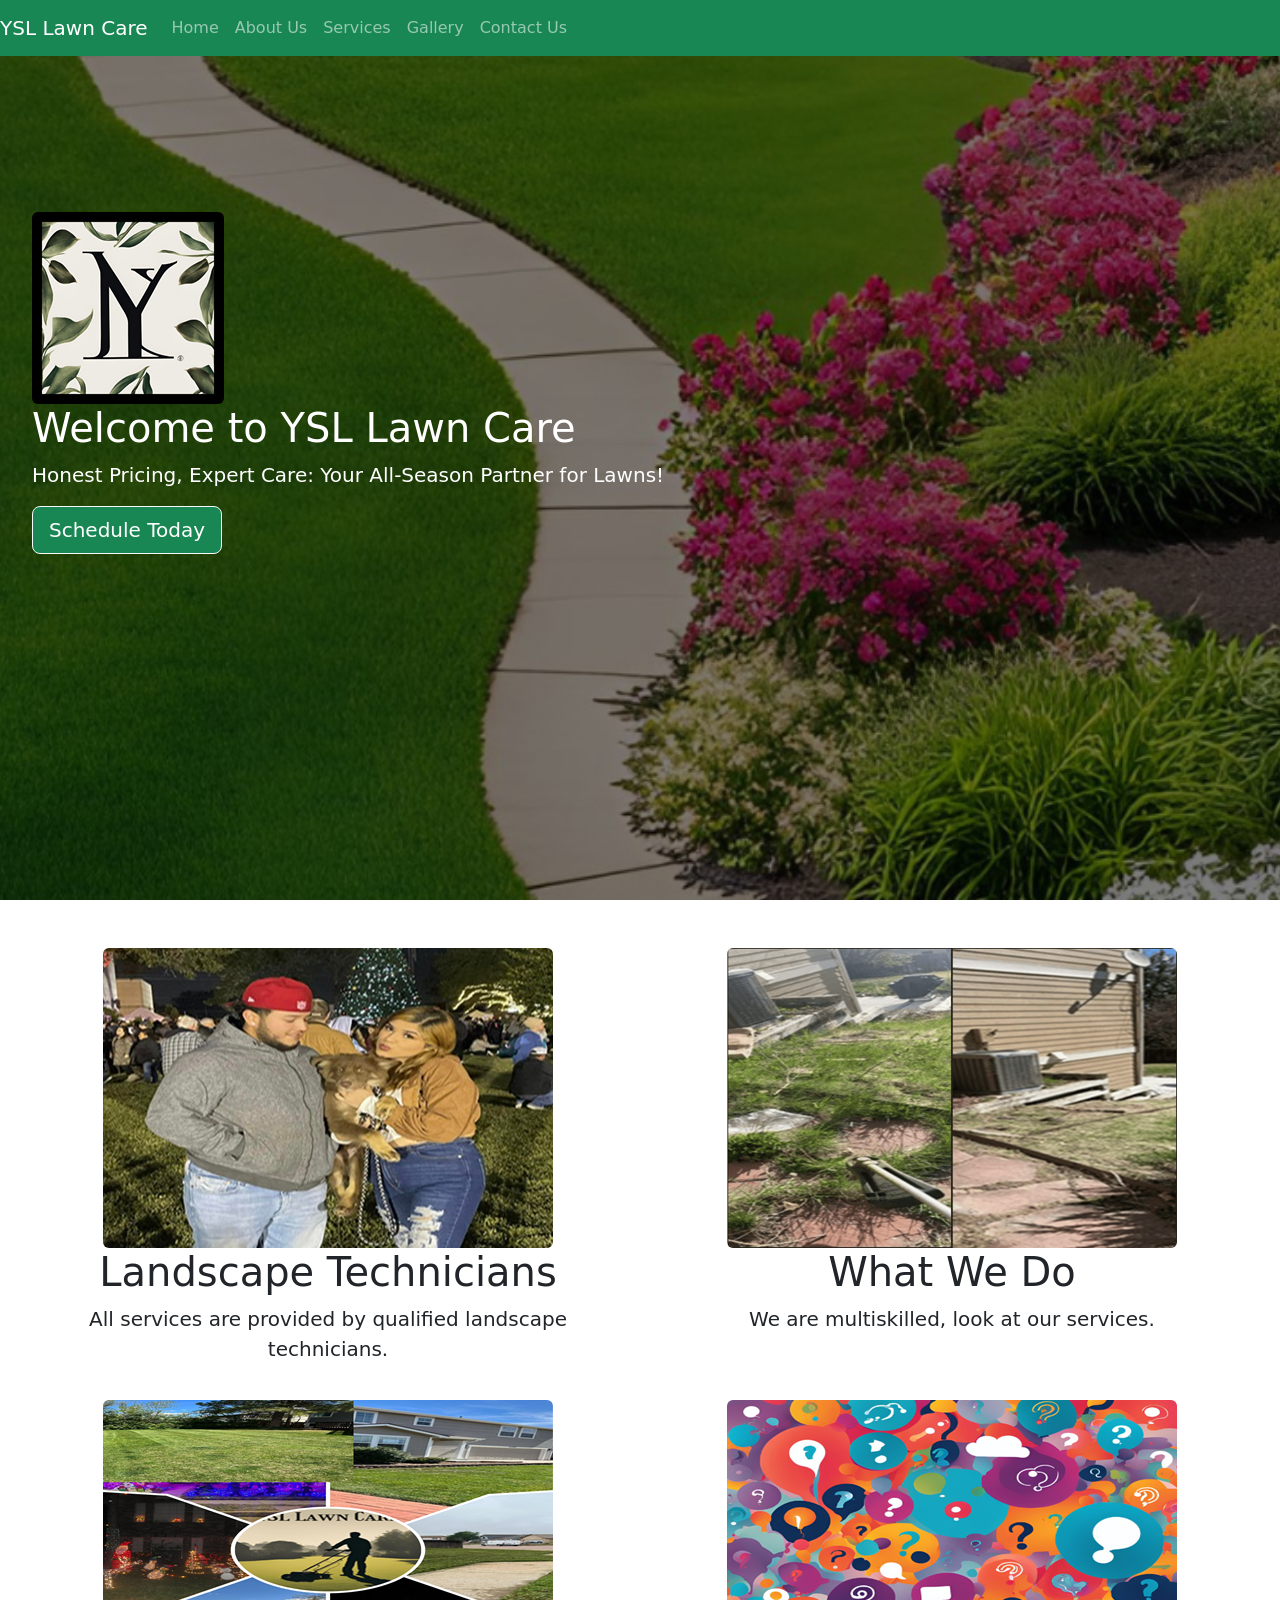
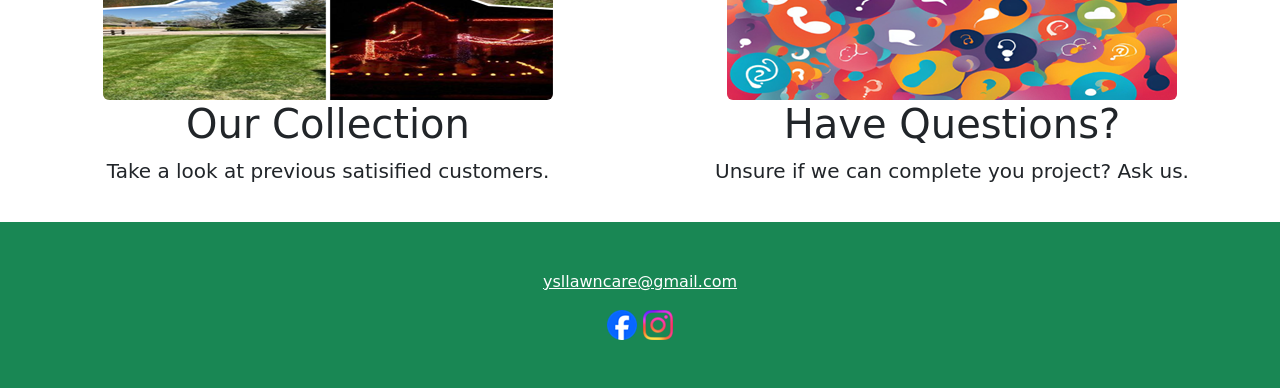
<file: index.html>
<!DOCTYPE html>
<!-- Student Name: Donnie Ranjel
	File Name: index.html
	Date: 11/23/2024
-->
<html lang="en">
<head>
    <!-- Required meta tags -->
    <meta charset="utf-8">
    <meta name="viewport" content="width=device-width, initial-scale=1">
    <meta name="description" content="At YSL Lawn Care, we specialize from expert lawn mowing and edging to efficient leaf blowing, snow removal, and thorough property cleanups, we handle all your outdoor needs with integrity and care.">
        
    <!-- Favicon -->
    <link rel="apple-touch-icon" sizes="180x180" href="images/apple-touch-icon.png">
    <link rel="icon" type="image/png" sizes="32x32" href="images/favicon-32x32.png">
    <link rel="icon" type="image/png" sizes="16x16" href="images/favicon-16x16.png">
    <link rel="manifest" href="images/site.webmanifest">
        
    <!-- Bootstrap CSS -->
    <link href="https://cdn.jsdelivr.net/npm/bootstrap@5.3.3/dist/css/bootstrap.min.css" rel="stylesheet" integrity="sha384-QWTKZyjpPEjISv5WaRU9OFeRpok6YctnYmDr5pNlyT2bRjXh0JMhjY6hW+ALEwIH" crossorigin="anonymous">
        
    <!-- My Style Sheet -->
    <link rel="stylesheet" href="css/styles.css">
        
    <title>Lawn Care Technician | YSL Lawn Care</title>
</head>
    
<body>
        
    <!-- Bootstrap Navigation bar -->
    <nav class="navbar navbar-expand-sm navbar-dark bg-success fixed-top">
        
        <a class="navbar-brand" href="index.html">YSL Lawn Care</a>
            
        <!-- Hamburger menu icon -->
        <button class="navbar-toggler" type="button" data-toggle="collapse" data-target="#navbarResponsive" aria-controls="navbarResponsive" aria-expanded="false" aria-label="Toggle navigation">
            <span class="navbar-toggler-icon"></span>
        </button>
            
        <!-- Navbar links -->
        <div class="collapse navbar-collapse" id="navbarResponsive">
            <ul class="navbar-nav ml-auto">
                <li class="nav-item">
                    <a class="nav-link" href="index.html">Home</a>
                </li>
                <li class="nav-item">
                    <a class="nav-link" href="about-us.html">About Us</a>
                </li>
                <li class="nav-item">
                    <a class="nav-link" href="services.html">Services</a>
                </li>
                <li class="nav-item">
                    <a class="nav-link" href="gallery.html">Gallery</a>
                </li>
                <li class="nav-item">
                    <a class="nav-link" href="contact-us.html">Contact Us</a>
                </li>
                </ul>
        </div>
    
    </nav>
        
    <!-- Header and Hero Image -->
    <header class="jumbotron-fluid hero">
        <div class="container welcome text-white">
            <img src="images/ysl-logo3.png" alt="YSL Lawn Care Logo" class="float-left mr-3 img-fluid rounded">
            <h1>Welcome to YSL Lawn Care</h1>
            <p>Honest Pricing, Expert Care: Your All-Season Partner for Lawns!</p>
            <a href="contact.html" role="button" class="btn btn-outline-light btn-lg bg-success text-white">Schedule Today</a>
        </div>
    </header>
        
    <!-- Main Content Area -->
    <main class="container-fluid mt-5">

        <div class="row m-1 text-center">
			<div class="col-sm">	
                <figure class="figure">
                    <a href="about-us.html"><img src="images/technicians.jpg" class="img-fluid rounded" alt="Picture of Technician/Owner and Wife"></a>
                    <h1 class="pic-text">Landscape Technicians</h1>
                    <p class="lead">All services are provided by qualified landscape technicians.</p>				
                </figure>
            </div>

            <div class="col-sm">
                <figure class="figure">
                    <a href="services.html"><img src="images/before-after-complex-trim.png" class="img-fluid rounded" alt="Before and after of complex edging and trimming."></a>
                    <h1 class="pic-text">What We Do</h1>
                    <p class="lead">We are multiskilled, look at our services.</p>				
                </figure>
            </div>

        </div>

        <div class="row m-1 text-center">
            
            <div class="col-sm">
                <figure class="figure">
                    <a href="gallery.html"><img src="images/gallery-pic.png" class="img-fluid rounded" alt="collage of previous work"></a>
                    <h1 class="pic-text">Our Collection</h1>
                    <p class="lead">Take a look at previous satisified customers.</p>				
                </figure>
            </div>
            
            <div class="col-sm">
                <figure class="figure">
                    <a href="contact-us.html"><img src="images/questions.png" class="img-fluid rounded" alt="Collage of Question Symbols"></a>
                    <h1>Have Questions?</h1>
                    <p class="lead">Unsure if we can complete you project? Ask us.</p>				
                </figure>
            </div>

        </div>

    </main>

    	<!-- Footer -->
        <footer class="jumbotron-fluid text-center bg-success p-5">
       
            <div class="container text-white">
            <p><a href="mailto:ysllawncare@gmail" class="text-white">ysllawncare@gmail.com</a></p>
            <a href="https://www.facebook.com" target="_blank"><img src="images/facebook-logo.png" alt="Traditional blue Facebook logo" class="pr-4"></a> 
            <a href="https://www.instagram.com/" target="_blank"><img src="images/insta-logo.png" alt="Traditional Instagram logo"></a>
        </div>
            
    </footer>
        
    <!-- jQuery first, then Bootstrap JS -->
    <script src="https://code.jquery.com/jquery-3.7.1.min.js" integrity="sha256-/JqT3SQfawRcv/BIHPThkBvs0OEvtFFmqPF/lYI/Cxo=" crossorigin="anonymous"></script>
    <script src="https://cdn.jsdelivr.net/npm/bootstrap@5.3.3/dist/js/bootstrap.bundle.min.js" integrity="sha384-YvpcrYf0tY3lHB60NNkmXc5s9fDVZLESaAA55NDzOxhy9GkcIdslK1eN7N6jIeHz" crossorigin="anonymous"></script>
    <!-- My Script -->
    <script src="scripts/script.js"></script>

</body>

</html>
</file>
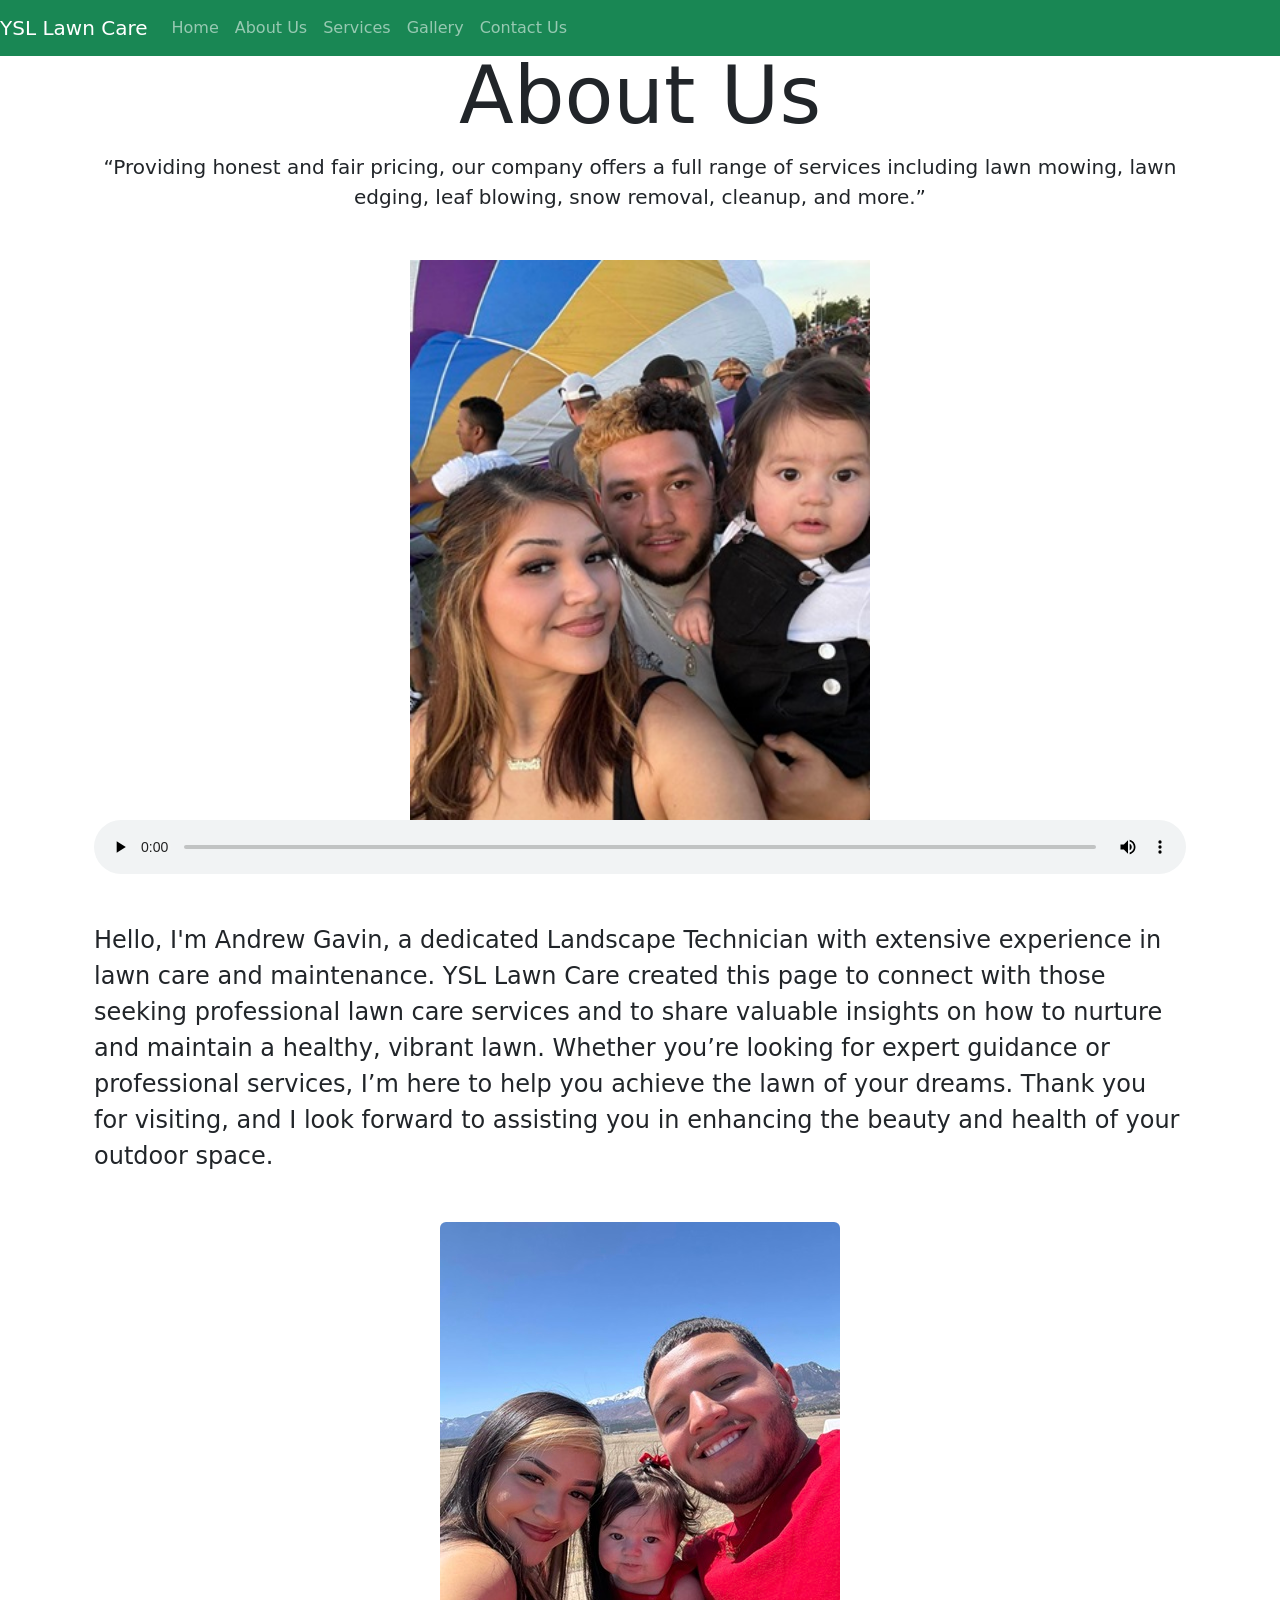
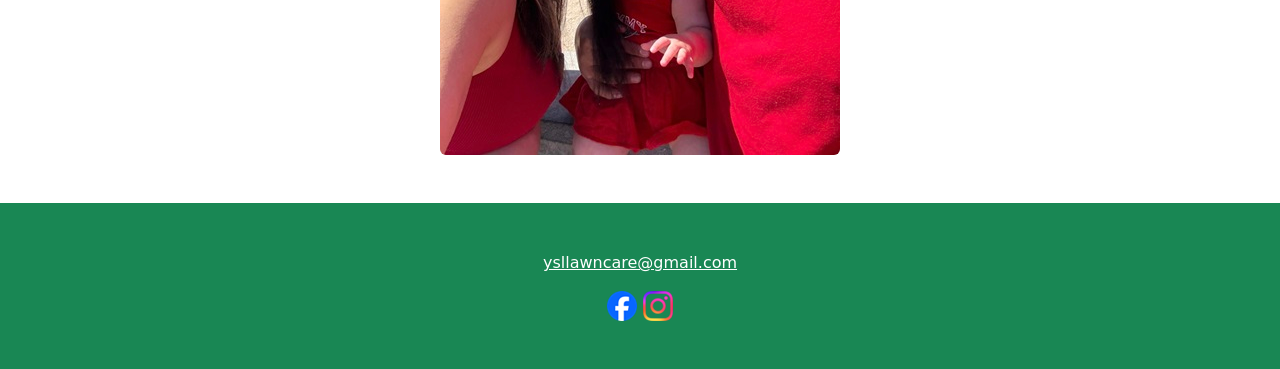
<file: about-us.html>
<!DOCTYPE html>
<!-- Student Name: Donnie Ranjel
	File Name: about-us.html
	Date: 11/23/2024
-->
<html lang="en">
<head>
    <!-- Required meta tags -->
    <meta charset="utf-8">
    <meta name="viewport" content="width=device-width, initial-scale=1">
    <meta name="description" content="At YSL Lawn Care, we specialize from expert lawn mowing and edging to efficient leaf blowing, snow removal, and thorough property cleanups, we handle all your outdoor needs with integrity and care.">
        
    <!-- Favicon -->
    <link rel="apple-touch-icon" sizes="180x180" href="images/apple-touch-icon.png">
    <link rel="icon" type="image/png" sizes="32x32" href="images/favicon-32x32.png">
    <link rel="icon" type="image/png" sizes="16x16" href="images/favicon-16x16.png">
    <link rel="manifest" href="images/site.webmanifest">
        
    <!-- Bootstrap CSS -->
    <link href="https://cdn.jsdelivr.net/npm/bootstrap@5.3.3/dist/css/bootstrap.min.css" rel="stylesheet" integrity="sha384-QWTKZyjpPEjISv5WaRU9OFeRpok6YctnYmDr5pNlyT2bRjXh0JMhjY6hW+ALEwIH" crossorigin="anonymous">
        
    <!-- My Style Sheet -->
    <link rel="stylesheet" href="css/styles.css">
        
    <title> | YSL Lawn Care</title>
</head>
    
<body>
        
     <!-- Bootstrap Navigation bar -->
    <nav class="navbar navbar-expand-sm navbar-dark bg-success fixed-top">
        
        <a class="navbar-brand" href="index.html">YSL Lawn Care</a>
            
        <!-- Hamburger menu icon -->
        <button class="navbar-toggler" type="button" data-toggle="collapse" data-target="#navbarResponsive" aria-controls="navbarResponsive" aria-expanded="false" aria-label="Toggle navigation">
            <span class="navbar-toggler-icon"></span>
        </button>
            
        <!-- Navbar links -->
        <div class="collapse navbar-collapse" id="navbarResponsive">
            <ul class="navbar-nav ml-auto">
                <li class="nav-item">
                    <a class="nav-link" href="index.html">Home</a>
                </li>
                <li class="nav-item">
                    <a class="nav-link" href="about-us.html">About Us</a>
                </li>
                <li class="nav-item">
                    <a class="nav-link" href="services.html">Services</a>
                </li>
                <li class="nav-item">
                    <a class="nav-link" href="gallery.html">Gallery</a>
                </li>
                <li class="nav-item">
                    <a class="nav-link" href="contact-us.html">Contact Us</a>
                </li>
                </ul>
        </div>
    
    </nav>

    <!-- Header -->
    <header class="jumbotron jumbotron-fluid text-center mt-5">
        <div class="container">
            <h1 class="display-1">About Us</h1>
            <p class="lead">“Providing honest and fair pricing, our company offers a full range of services including lawn mowing, lawn edging, leaf blowing, snow removal, cleanup, and more.”</p>
        </div>
    </header>

    <main class="container mt-5">

        <div class="container d-flex justify-content-center align-items-center">
            <div class="ratio ratio-16x9">
                <video controls poster="images/family-photo.jpg" class="text-center">
                    <source src="media/ysl-video.mp4" type="video/mp4">
                    <source src="media/ysl-video.webm" type="video/webm">			
                    <track src="media/captions.vtt" kind="captions" srclang="en" label="Captions">
                    <track src="media/descriptions.vtt" kind="descriptions" srclang="en" label="English Descriptions">
                    <p>Your browser does not support the video element.</p>
                </video>
            </div>
        </div>
            
        <div class="container fs-4 mt-5 mb-5">
            <p>Hello, I'm Andrew Gavin, a dedicated Landscape Technician with extensive experience in lawn care and maintenance. YSL Lawn Care created this page to connect with those seeking professional lawn care services and to share valuable insights on how to nurture and maintain a healthy, vibrant lawn. Whether you’re looking for expert guidance or professional services, I’m here to help you achieve the lawn of your dreams. Thank you for visiting, and I look forward to assisting you in enhancing the beauty and health of your outdoor space.</p>
        </div>
        
        <div class=" container text-center mb-5">
            <img src="images/family-photo2.jpg" alt="Family photo of owner, wife and daughter." class="rounded img-fluid">
        </div>

    </main>
           
    <!-- Footer -->
    <footer class="jumbotron-fluid text-center bg-success p-5">
       
        <div class="container text-white">
            <p><a href="mailto:ysllawncare@gmail" class="text-white">ysllawncare@gmail.com</a></p>
            <a href="https://www.facebook.com" target="_blank"><img src="images/facebook-logo.png" alt="Traditional blue Facebook logo" class="pr-4"></a> 
            <a href="https://www.instagram.com/" target="_blank"><img src="images/insta-logo.png" alt="Traditional Instagram logo"></a>
        </div>
            
    </footer>
        
    <!-- jQuery first, then Bootstrap JS -->
    <script src="https://code.jquery.com/jquery-3.3.1.slim.min.js" integrity="sha384-q8i/X+965DzO0rT7abK41JStQIAqVgRVzpbzo5smXKp4YfRvH+8abtTE1Pi6jizo" crossorigin="anonymous"></script>
    <script src="https://cdn.jsdelivr.net/npm/bootstrap@5.3.3/dist/js/bootstrap.bundle.min.js" integrity="sha384-YvpcrYf0tY3lHB60NNkmXc5s9fDVZLESaAA55NDzOxhy9GkcIdslK1eN7N6jIeHz" crossorigin="anonymous"></script>
    <!-- My Script -->
    <script src="scripts/script.js"></script>

</body>

</html>
</file>
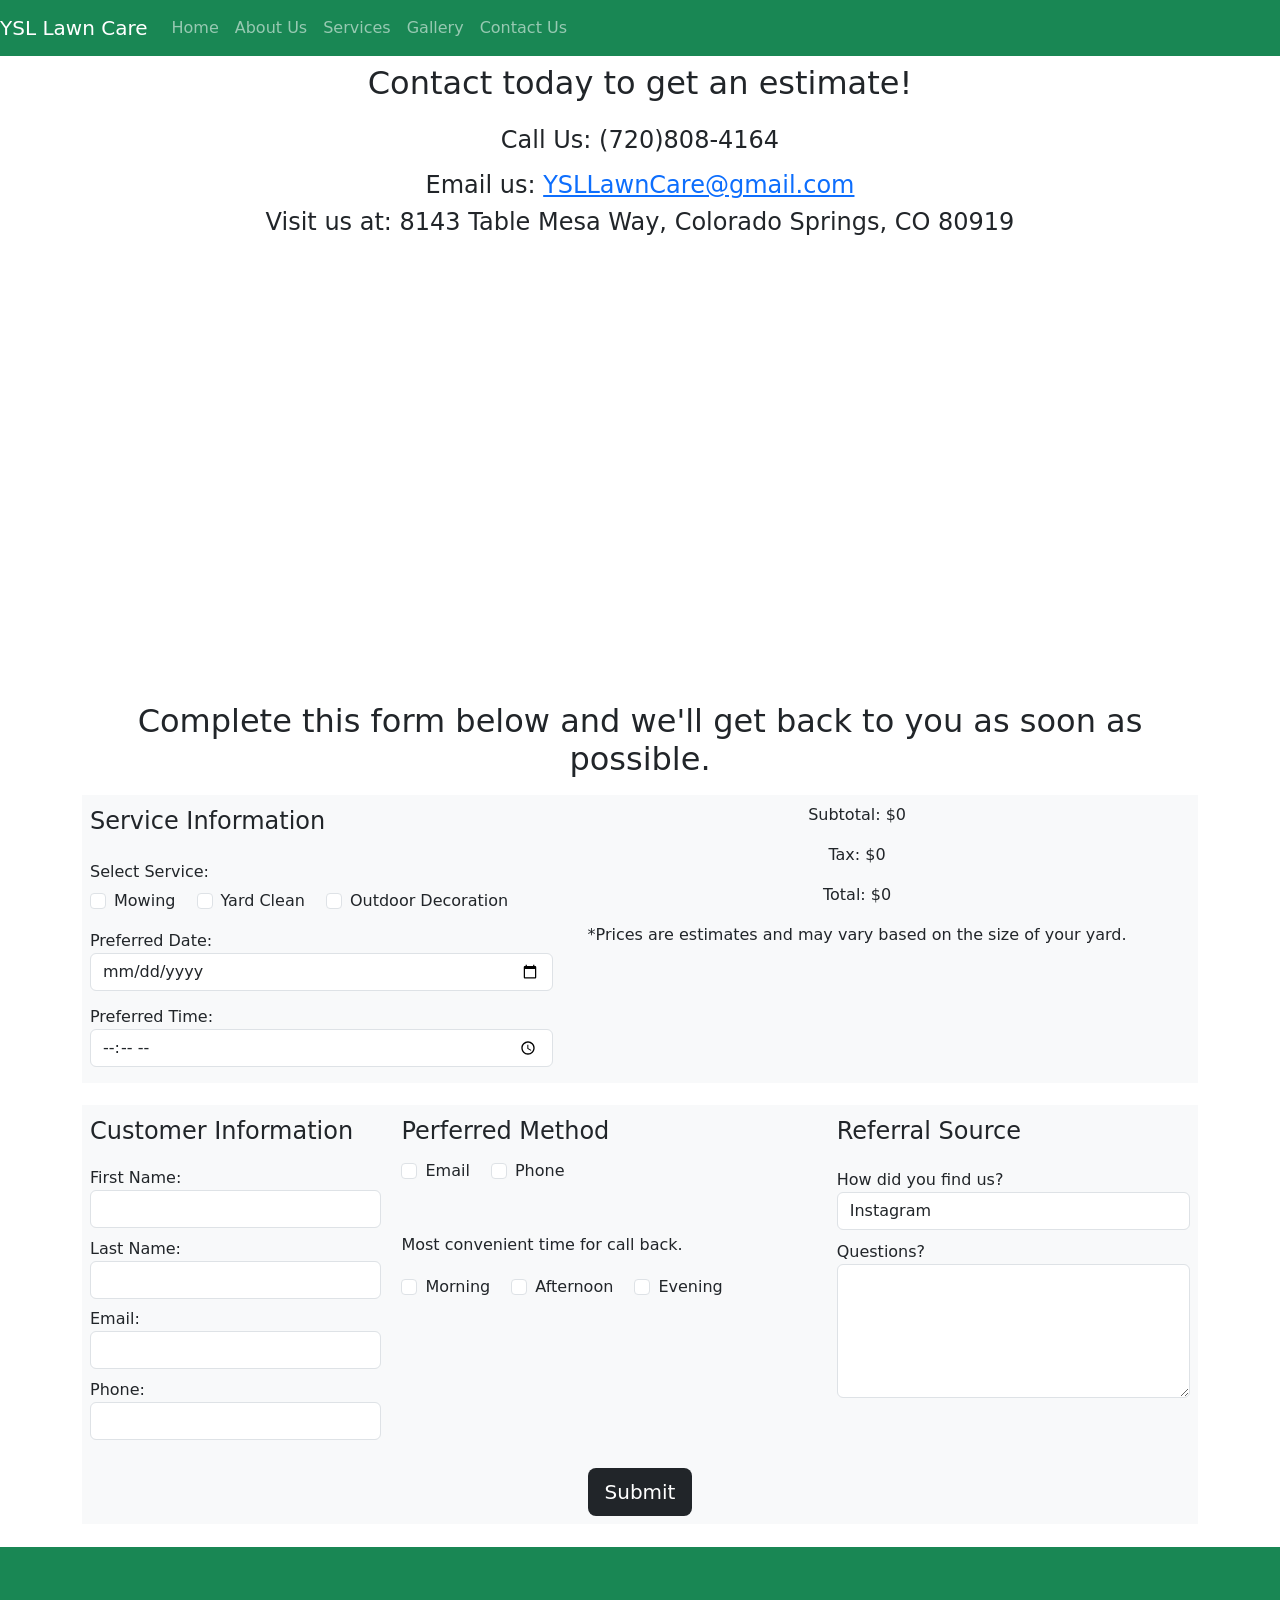
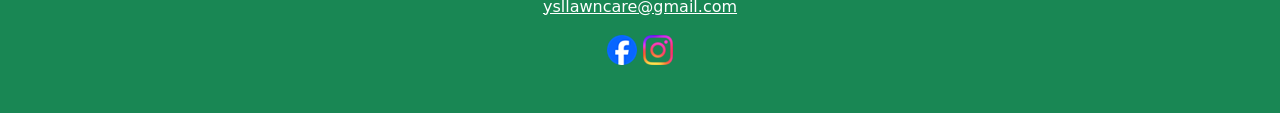
<file: contact-us.html>
<!DOCTYPE html>
<!-- 
    Author: Donnie Ranjel
	File Name: contact-us.html
	Date: 01/15/2025
-->
<html lang="en">
<head>
    <!-- Required meta tags -->
    <meta charset="utf-8">
    <meta name="viewport" content="width=device-width, initial-scale=1">
    <meta name="description" content="At YSL Lawn Care, we specialize from expert lawn mowing and edging to efficient leaf blowing, snow removal, and thorough property cleanups, we handle all your outdoor needs with integrity and care.">
        
    <!-- Favicon -->
    <link rel="apple-touch-icon" sizes="180x180" href="images/apple-touch-icon.png">
    <link rel="icon" type="image/png" sizes="32x32" href="images/favicon-32x32.png">
    <link rel="icon" type="image/png" sizes="16x16" href="images/favicon-16x16.png">
    <link rel="manifest" href="images/site.webmanifest">
        
    <!-- Bootstrap CSS -->
    <link href="https://cdn.jsdelivr.net/npm/bootstrap@5.3.3/dist/css/bootstrap.min.css" rel="stylesheet" integrity="sha384-QWTKZyjpPEjISv5WaRU9OFeRpok6YctnYmDr5pNlyT2bRjXh0JMhjY6hW+ALEwIH" crossorigin="anonymous">
        
    <!-- My Style Sheet -->
    <link rel="stylesheet" href="css/styles.css">
        
    <title> | YSL Lawn Care</title>
</head>
    
<body>
        
    <!-- Bootstrap Navigation bar -->
    <nav class="navbar navbar-expand-sm navbar-dark bg-success fixed-top">
        
        <a class="navbar-brand" href="index.html">YSL Lawn Care</a>
            
        <!-- Hamburger menu icon -->
        <button class="navbar-toggler" type="button" data-toggle="collapse" data-target="#navbarResponsive" aria-controls="navbarResponsive" aria-expanded="false" aria-label="Toggle navigation">
            <span class="navbar-toggler-icon"></span>
        </button>
            
        <!-- Navbar links -->
        <div class="collapse navbar-collapse" id="navbarResponsive">
            <ul class="navbar-nav ml-auto">
                <li class="nav-item">
                    <a class="nav-link" href="index.html">Home</a>
                </li>
                <li class="nav-item">
                    <a class="nav-link" href="about-us.html">About Us</a>
                </li>
                <li class="nav-item">
                    <a class="nav-link" href="services.html">Services</a>
                </li>
                <li class="nav-item">
                    <a class="nav-link" href="gallery.html">Gallery</a>
                </li>
                <li class="nav-item">
                    <a class="nav-link" href="contact-us.html">Contact Us</a>
                </li>
                </ul>
        </div>
    
    </nav>

    <header></header>

    <main class="container mt-5">

        <div class="text-center">
		
            <h2 class="py-3">Contact today to get an estimate!</h2>
            <h4 class="mobile mb-3">Call Us: <a href="tele:+17208084164" role="button" class="btn btn-outline-secondary btn-lg bg-dark text-white">(720)808-4164</a></h4>
            <h4 class="tablet-desktop tel-num mb-3">Call Us: (720)808-4164</h4>
            <h4>Email us: <a href=“mailto:ysllawncare@gmail.com” class=".contact-email-link">YSLLawnCare@gmail.com</a></h4>
            <h4>Visit us at: 8143 Table Mesa Way, Colorado Springs, CO 80919</h4>
            <iframe src="https://www.google.com/maps/embed?pb=!1m18!1m12!1m3!1d3102.885707637143!2d-104.86970362535607!3d38.94943934363385!2m3!1f0!2f0!3f0!3m2!1i1024!2i768!4f13.1!3m3!1m2!1s0x87135218f47bc129%3A0xa63ef6fae5e8d14a!2s8143%20Table%20Mesa%20Way%2C%20Colorado%20Springs%2C%20CO%2080919!5e0!3m2!1sen!2sus!4v1725306108854!5m2!1sen!2sus" width="600" height="450" style="border:0;" allowfullscreen="" loading="lazy" referrerpolicy="no-referrer-when-downgrade" class="map"></iframe>
        
        </div>
        
        <div id="form">
            
            <h2 class="text-center">Complete this form below and we'll get back to you as soon as possible.</h2>

            <!-- Start Form for service purchase-->
            <form class="form-grid p-2 mt-3 bg-light">
            
                <fieldset class="mb-2 form-group">
                    <legend>Service Information</legend>
                    <label for="service">Select Service:</label>
                        <div class="form-check form-check-inline">
                            <label for="mowing"><input type="checkbox" name="method" id="mowing" value="35" class="form-check-input">Mowing</label>
                        </div>

                        <div class="form-check form-check-inline">
                            <label for="yard-clean"><input type="checkbox" name="method" id="yard-clean" value="20" class="form-check-input">Yard Clean</label>
                        </div>

                        <div class="form-check form-check-inline">
                            <label for="outside-decor"><input type="checkbox" name="method" id="outside-decor" value="50" class="form-check-input">Outdoor Decoration</label>
                        </div>
                    
                    <label for="date">Preferred Date:</label>
                    <input type="date" name="date" id="date" class="form-control" required>
                    
                    <label for="time">Preferred Time:</label>
                    <input type="time" name="time" id="time" class="form-control" required>
                </fieldset>

                <!-- aside element placehorder for total of checked objects in external javascript-->
                <aside class="mb-2 form-group">
                    <p class="text-center">Subtotal: <span id="lawnTotal">$0</span></p>
                    <p class="text-center">Tax: <span id="lawnTax">$0</span></p>
                    <p class="text-center">Total: <span id="totalBill">$0</span></p>
                    <p class="text-center">*Prices are estimates and may vary based on the size of your yard.</p>
                </aside>

            </form>
            
            <form class="form-grid p-2 mt-3 bg-light"><!-- Start Form for customer info-->
            
                <fieldset class="mb-2 form-group">
                    <legend>Customer Information</legend>
                    <label for="fName">First Name:</label>
                    <input type="text" name="fName" id="fName" class="form-control" required>
                    
                    <label for="lName">Last Name:</label>
                    <input type="text" name="lName" id="lName" class="form-control" required>
                    
                    <label for="email">Email:</label>
                    <input type="email" name="email" id="email" class="form-control" required>
                    
                    <label for="phone">Phone:</label>
                    <input type="tel" id="phone" name="phone" class="form-control" required>
                </fieldset>
                
                <fieldset class="mb-2 ml-2 form-group">

                    <legend>Perferred Method</legend>

                    <div class="form-check form-check-inline">
                        <label for="e-mail"><input type="checkbox" name="method" id="e-mail" value="Email" class="form-check-input">Email</label>
                    </div>

                    <div class="form-check form-check-inline">
                        <label for="telephone"><input type="checkbox" name="method" id="telephone" value="Phone" class="form-check-input">Phone</label>
                    </div>
                    
                    <p class="mt-5">Most convenient time for call back.</p>
                    
                    <div class="form-check form-check-inline">
                        <label for="morning"><input type="checkbox" name="time" id="morning" value="Morning" class="form-check-input">Morning</label>
                    </div>
                    
                    <div class="form-check form-check-inline">
                        <label for="afternoon"><input type="checkbox" name="time" id="afternoon" value="Afternoon" class="form-check-input">Afternoon</label>
                    </div>
                    
                    <div class="form-check form-check-inline">
                        <label for="evening"><input type="checkbox" name="time" id="evening" value="Evening" class="form-check-input">Evening</label>
                    </div>

                </fieldset>
                
                <fieldset class="mb-2 form-group">
                    <legend>Referral Source</legend>
                    <label for="reference">How did you find us?</label>
                    <select name="reference" id="reference" class="form-control">
                        <option value="instagram">Instagram</option>
                        <option value="facebook">Facebook</option>
                        <option value="tiktok">TikTok</option>
                        <option value="google">Google Search</option>
                        <option value="other">Other</option>
                    </select>
                    
                    <label for="questions">Questions?</label>
                    <textarea id="questions" name="questions" rows="5" cols="35" class="form-control"></textarea>
                </fieldset>
                
                <input type="submit" id="submit" value="Submit" class="btn btn-lg bg-dark text-white mx-auto d-block">
            </form>
        
        </div>

    </main>
           
    <!-- Footer -->
    <footer class="jumbotron-fluid text-center bg-success p-5">
       
        <div class="container text-white">
            <p><a href="mailto:ysllawncare@gmail" class="text-white">ysllawncare@gmail.com</a></p>
            <a href="https://www.facebook.com" target="_blank"><img src="images/facebook-logo.png" alt="Traditional blue Facebook logo" class="pr-4"></a> 
            <a href="https://www.instagram.com/" target="_blank"><img src="images/insta-logo.png" alt="Traditional Instagram logo"></a>
        </div>
            
    </footer>
        
    <!-- jQuery first, then Bootstrap JS -->
    <script src="https://code.jquery.com/jquery-3.3.1.slim.min.js" integrity="sha384-q8i/X+965DzO0rT7abK41JStQIAqVgRVzpbzo5smXKp4YfRvH+8abtTE1Pi6jizo" crossorigin="anonymous"></script>
    <script src="https://cdn.jsdelivr.net/npm/bootstrap@5.3.3/dist/js/bootstrap.bundle.min.js" integrity="sha384-YvpcrYf0tY3lHB60NNkmXc5s9fDVZLESaAA55NDzOxhy9GkcIdslK1eN7N6jIeHz" crossorigin="anonymous"></script>
    <!-- My Script -->
    <script src="scripts/script.js"></script>

</body>

</html>
</file>
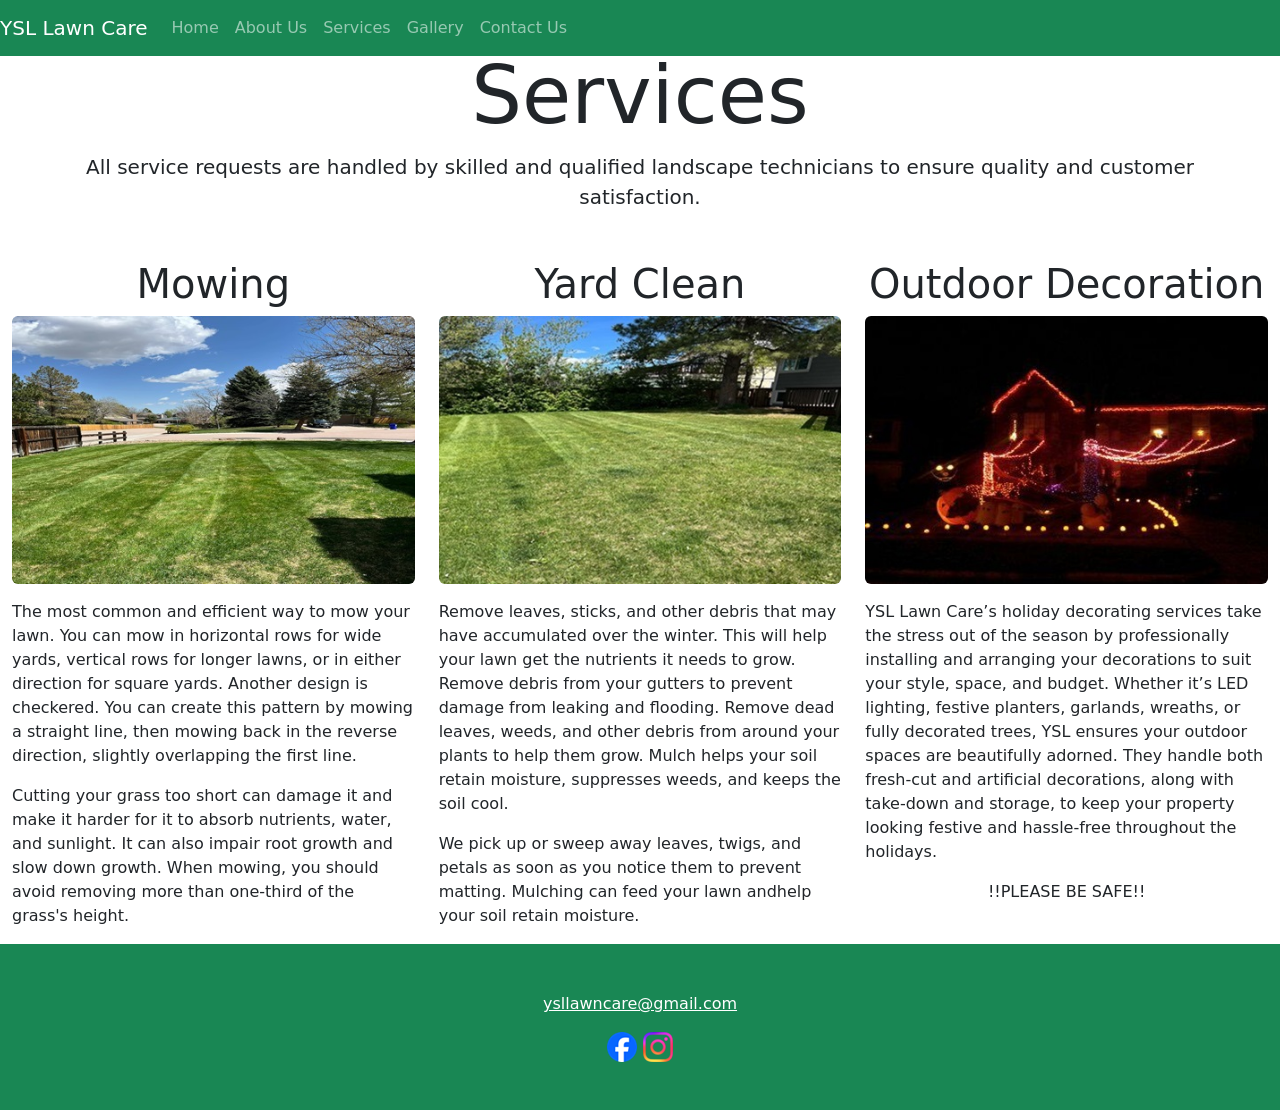
<file: services.html>
<!DOCTYPE html>
<!-- Student Name: Donnie Ranjel
	File Name: services.html
	Date: 11/23/2024
-->
<html lang="en">
<head>
    <!-- Required meta tags -->
    <meta charset="utf-8">
    <meta name="viewport" content="width=device-width, initial-scale=1">
    <meta name="description" content="At YSL Lawn Care, we specialize from expert lawn mowing and edging to efficient leaf blowing, snow removal, and thorough property cleanups, we handle all your outdoor needs with integrity and care.">
        
    <!-- Favicon -->
    <link rel="apple-touch-icon" sizes="180x180" href="images/apple-touch-icon.png">
    <link rel="icon" type="image/png" sizes="32x32" href="images/favicon-32x32.png">
    <link rel="icon" type="image/png" sizes="16x16" href="images/favicon-16x16.png">
    <link rel="manifest" href="images/site.webmanifest">
        
    <!-- Bootstrap CSS -->
    <link href="https://cdn.jsdelivr.net/npm/bootstrap@5.3.3/dist/css/bootstrap.min.css" rel="stylesheet" integrity="sha384-QWTKZyjpPEjISv5WaRU9OFeRpok6YctnYmDr5pNlyT2bRjXh0JMhjY6hW+ALEwIH" crossorigin="anonymous">
        
    <!-- My Style Sheet -->
    <link rel="stylesheet" href="css/styles.css">
        
    <title> | YSL Lawn Care</title>
</head>
    
<body>
        
    <!-- Bootstrap Navigation bar -->
    <nav class="navbar navbar-expand-sm navbar-dark bg-success fixed-top">
        
        <a class="navbar-brand" href="index.html">YSL Lawn Care</a>
            
        <!-- Hamburger menu icon -->
        <button class="navbar-toggler" type="button" data-toggle="collapse" data-target="#navbarResponsive" aria-controls="navbarResponsive" aria-expanded="false" aria-label="Toggle navigation">
            <span class="navbar-toggler-icon"></span>
        </button>
            
        <!-- Navbar links -->
        <div class="collapse navbar-collapse" id="navbarResponsive">
            <ul class="navbar-nav ml-auto">
                <li class="nav-item">
                    <a class="nav-link" href="index.html">Home</a>
                </li>
                <li class="nav-item">
                    <a class="nav-link" href="about-us.html">About Us</a>
                </li>
                <li class="nav-item">
                    <a class="nav-link" href="services.html">Services</a>
                </li>
                <li class="nav-item">
                    <a class="nav-link" href="gallery.html">Gallery</a>
                </li>
                <li class="nav-item">
                    <a class="nav-link" href="contact-us.html">Contact Us</a>
                </li>
                </ul>
        </div>
    
    </nav>

    <header class="jumbotron jumbotron-fluid text-center mt-5">
        <div class="container">
            <h1 class="display-1">Services</h1>
            <p class="lead">All service requests are handled by skilled and qualified landscape technicians to ensure quality and customer satisfaction.</p>
        </div>
    </header>

    <main class="container-fluid mt-5">

        <div class="row">
        
            <div class="col-sm-4">
            
                <h1 class="text-center font-weight-light">Mowing</h1>

                <figure class="text-center">
                    <img src="images/striped-side-yard.jpeg" alt="stripe yard design by mowing" class="rounded img-fluid">
                </figure>

                <p>The most common and efficient way to mow your lawn. You can mow in horizontal rows for wide yards, vertical rows for longer lawns, or in either direction for square yards. Another design is checkered. You can create this pattern by mowing a straight line, then mowing back in the reverse direction, slightly overlapping the first line.</p>

                <p>Cutting your grass too short can damage it and make it harder for it to absorb nutrients, water, and sunlight. It can also impair root growth and slow down growth. When mowing, you should avoid removing more than one-third of the grass's height.</p>

            </div>
        
            <div class="col-sm-4">
            
                <h1 class="text-center font-weight-light">Yard Clean</h1>

                <figure class="text-center">
                    <img src="images/striped-back-yard.jpeg" alt="clean yard with stripe design by mow" class="rounded img-fluid">
                </figure>

                <p>Remove leaves, sticks, and other debris that may have accumulated over the winter. This will help your lawn get the nutrients it needs to grow. Remove debris from your gutters to prevent damage from leaking and flooding. Remove dead leaves, weeds, and other debris from around your plants to help them grow. Mulch helps your soil retain moisture, suppresses weeds, and keeps the soil cool.</p>

                <p>We pick up or sweep away leaves, twigs, and petals as soon as you notice them to prevent matting. Mulching can feed your lawn andhelp your soil retain moisture.</p>

            </div>		
    
        
            <div class="col-sm-4">
            
                <h1 class="text-center font-weight-light">Outdoor Decoration</h1>

                <figure class="text-center">
                    <img src="images/halloween-decor-orange-lights-service.jpg" alt="halloween orange lights decore front lawn" class="rounded img-fluid">
                </figure>

                <p>YSL Lawn Care’s holiday decorating services take the stress out of the season by professionally installing and arranging your decorations to suit your style, space, and budget. Whether it’s LED lighting, festive planters, garlands, wreaths, or fully decorated trees, YSL ensures your outdoor spaces are beautifully adorned. They handle both fresh-cut and artificial decorations, along with take-down and storage, to keep your property looking festive and hassle-free throughout the holidays.</p>

                <p class="text-center">!!PLEASE BE SAFE!!</p>

            </div>

        </div>

    </main>
           
    <!-- Footer -->
    <footer class="jumbotron-fluid text-center bg-success p-5">
       
        <div class="container text-white">
            <p><a href="mailto:ysllawncare@gmail" class="text-white">ysllawncare@gmail.com</a></p>
            <a href="https://www.facebook.com" target="_blank"><img src="images/facebook-logo.png" alt="Traditional blue Facebook logo" class="pr-4"></a> 
            <a href="https://www.instagram.com/" target="_blank"><img src="images/insta-logo.png" alt="Traditional Instagram logo"></a>
        </div>
            
    </footer>
        
    <!-- jQuery first, then Bootstrap JS -->
    <script src="https://code.jquery.com/jquery-3.3.1.slim.min.js" integrity="sha384-q8i/X+965DzO0rT7abK41JStQIAqVgRVzpbzo5smXKp4YfRvH+8abtTE1Pi6jizo" crossorigin="anonymous"></script>
    <script src="https://cdn.jsdelivr.net/npm/bootstrap@5.3.3/dist/js/bootstrap.bundle.min.js" integrity="sha384-YvpcrYf0tY3lHB60NNkmXc5s9fDVZLESaAA55NDzOxhy9GkcIdslK1eN7N6jIeHz" crossorigin="anonymous"></script>
    <!-- My Script -->
    <script src="scripts/script.js"></script>

</body>

</html>
</file>
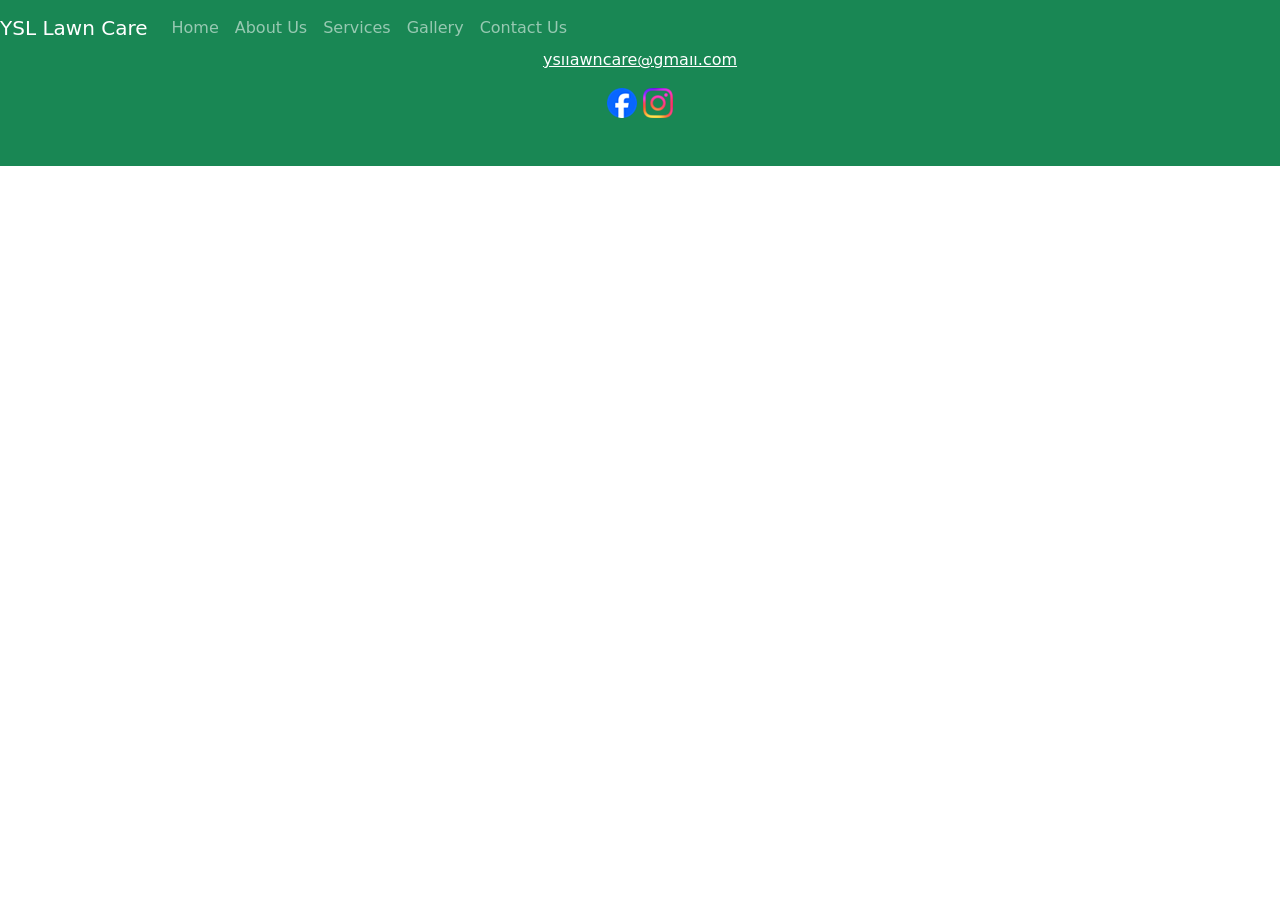
<file: template.html>
<!DOCTYPE html>
<!--
    Author: Donnie Ranjel
	File Name: template.html
	Date: 11/23/2024
-->
<html lang="en">
    <head>
        <!-- Required meta tags -->
        <meta charset="utf-8">
        <meta name="viewport" content="width=device-width, initial-scale=1">
        <meta name="description" content="At YSL Lawn Care, we specialize from expert lawn mowing and edging to efficient leaf blowing, snow removal, and thorough property cleanups, we handle all your outdoor needs with integrity and care.">
        
        <!-- Favicon -->
        <link rel="apple-touch-icon" sizes="180x180" href="images/apple-touch-icon.png">
        <link rel="icon" type="image/png" sizes="32x32" href="images/favicon-32x32.png">
        <link rel="icon" type="image/png" sizes="16x16" href="images/favicon-16x16.png">
        <link rel="manifest" href="images/site.webmanifest">
        
        <!-- Bootstrap CSS -->
        <link href="https://cdn.jsdelivr.net/npm/bootstrap@5.3.3/dist/css/bootstrap.min.css" rel="stylesheet" integrity="sha384-QWTKZyjpPEjISv5WaRU9OFeRpok6YctnYmDr5pNlyT2bRjXh0JMhjY6hW+ALEwIH" crossorigin="anonymous">
        
        <!-- My Style Sheet -->
        <link rel="stylesheet" href="css/styles.css">
        
        <title> |YSL Lawn Care</title>
    </head>
    
    <body>
        
        <!-- Bootstrap Navigation bar -->
        <nav class="navbar navbar-expand-sm navbar-dark bg-success fixed-top">
        
            <a class="navbar-brand" href="index.html">YSL Lawn Care</a>
            
            <!-- Hamburger menu icon -->
            <button class="navbar-toggler" type="button" data-toggle="collapse" data-target="#navbarResponsive" aria-controls="navbarResponsive" aria-expanded="false" aria-label="Toggle navigation">
                <span class="navbar-toggler-icon"></span>
            </button>
            
            <!-- Navbar links -->
            <div class="collapse navbar-collapse" id="navbarResponsive">
                <ul class="navbar-nav ml-auto">
                    <li class="nav-item">
                        <a class="nav-link" href="index.html">Home</a>
                    </li>
                    <li class="nav-item">
                        <a class="nav-link" href="about-us.html">About Us</a>
                    </li>
                    <li class="nav-item">
                        <a class="nav-link" href="services.html">Services</a>
                    </li>
                    <li class="nav-item">
                        <a class="nav-link" href="gallery.html">Gallery</a>
                    </li>
                    <li class="nav-item">
                        <a class="nav-link" href="contact-us.html">Contact Us</a>
                    </li>
                    </ul>
            </div>
    
        </nav>

        <header></header>

        <main></main>
           
        <!-- Footer -->
        <footer class="jumbotron-fluid text-center bg-success p-5">
       
            <div class="container text-white">
            <p><a href="mailto:ysllawncare@gmail" class="text-white">ysllawncare@gmail.com</a></p>
            <a href="https://www.facebook.com" target="_blank"><img src="images/facebook-logo.png" alt="Traditional blue Facebook logo" class="pr-4"></a> 
            <a href="https://www.instagram.com/" target="_blank"><img src="images/insta-logo.png" alt="Traditional Instagram logo"></a>
        </div>
            
    </footer>
        
    <!-- jQuery first, then Bootstrap JS -->
    <script src="https://code.jquery.com/jquery-3.3.1.slim.min.js" integrity="sha384-q8i/X+965DzO0rT7abK41JStQIAqVgRVzpbzo5smXKp4YfRvH+8abtTE1Pi6jizo" crossorigin="anonymous"></script>
    <script src="https://cdn.jsdelivr.net/npm/bootstrap@5.3.3/dist/js/bootstrap.bundle.min.js" integrity="sha384-YvpcrYf0tY3lHB60NNkmXc5s9fDVZLESaAA55NDzOxhy9GkcIdslK1eN7N6jIeHz" crossorigin="anonymous"></script>
    <!-- My Script -->
    <script src="scripts/script.js"></script>

</body>

</html>
</file>
<file: css/styles.css>
/*
    Student Name: Donnie Ranjel
    File Name: styles.css
    Date: 11/12/2024
*/

/* Begin Mobile Styles */

/* Show mobile class, hide tablet-desktop class and menu-links id */
.mobile {
    display: block;
}

.tablet-desktop {
    display: none;
}

/* Style rules for hero image and header */
.hero {
	background-image: linear-gradient(rgba(0, 0, 0, 0.5), rgba(0, 0, 0, 0.5)), url(../images/hero-image.png);
	background-size: cover;
	background-position: center;
	background-repeat: no-repeat;
}

.welcome {
	position: absolute;
	top: 20%;
	margin: auto;
	padding: 2em;
}

.welcome p {
	font-size: 1.25em;
	width: 70%;
	line-height: 1.5;
}

/* Style rules for gallery page. */
#placeholder {
	display: none;
}

.img-gal {
	text-align: center;
	font-size: 1em;
}
.img-gal-thumb {
	margin-top: 0.5em;
	padding: 1em;
	border-radius: 2px;
	border: dashed 0.25em #331a00; 
}

/* Style rules for about us page */
.family-photo {
	clear: left;
}

/* Style rule for map */
.map {
    border: 2px solid #000;
    width: 95%;
    height: 50%;
}

/* Style rule for labels */
label {
    display: block;
    padding-top: 3%;
}

/* Media Query for Tablet Viewport */
@media (min-width: 768px) {

    /* Tablet Viewport: Show tablet-desktop class, hide mobile class */
    .tablet-desktop {
        display: block;
    }

    .mobile {
        display: none;
    }
    
    /* Tablet Viewport: Style rule for map */
    .map {
        width: 600px;
        height: 450px;
    }
    
     /* Tablet Viewport: Style rule for form element */
    form {
        width: 80%;
        margin: 0 auto;
    }

}

/* Media Query for Desktop Viewport */
@media (min-width: 992px) {  

    /* Desktop Viewport: Style rules for form */
    form {
        width: auto;
        margin-bottom: 2%;
    }
    
    .form-grid {
        display: grid;
        grid-template-columns: auto auto auto;
        grid-gap: 20px; 
    }
    
    .btn {
        grid-column: 1 / span 3;
    }

}
</file>
